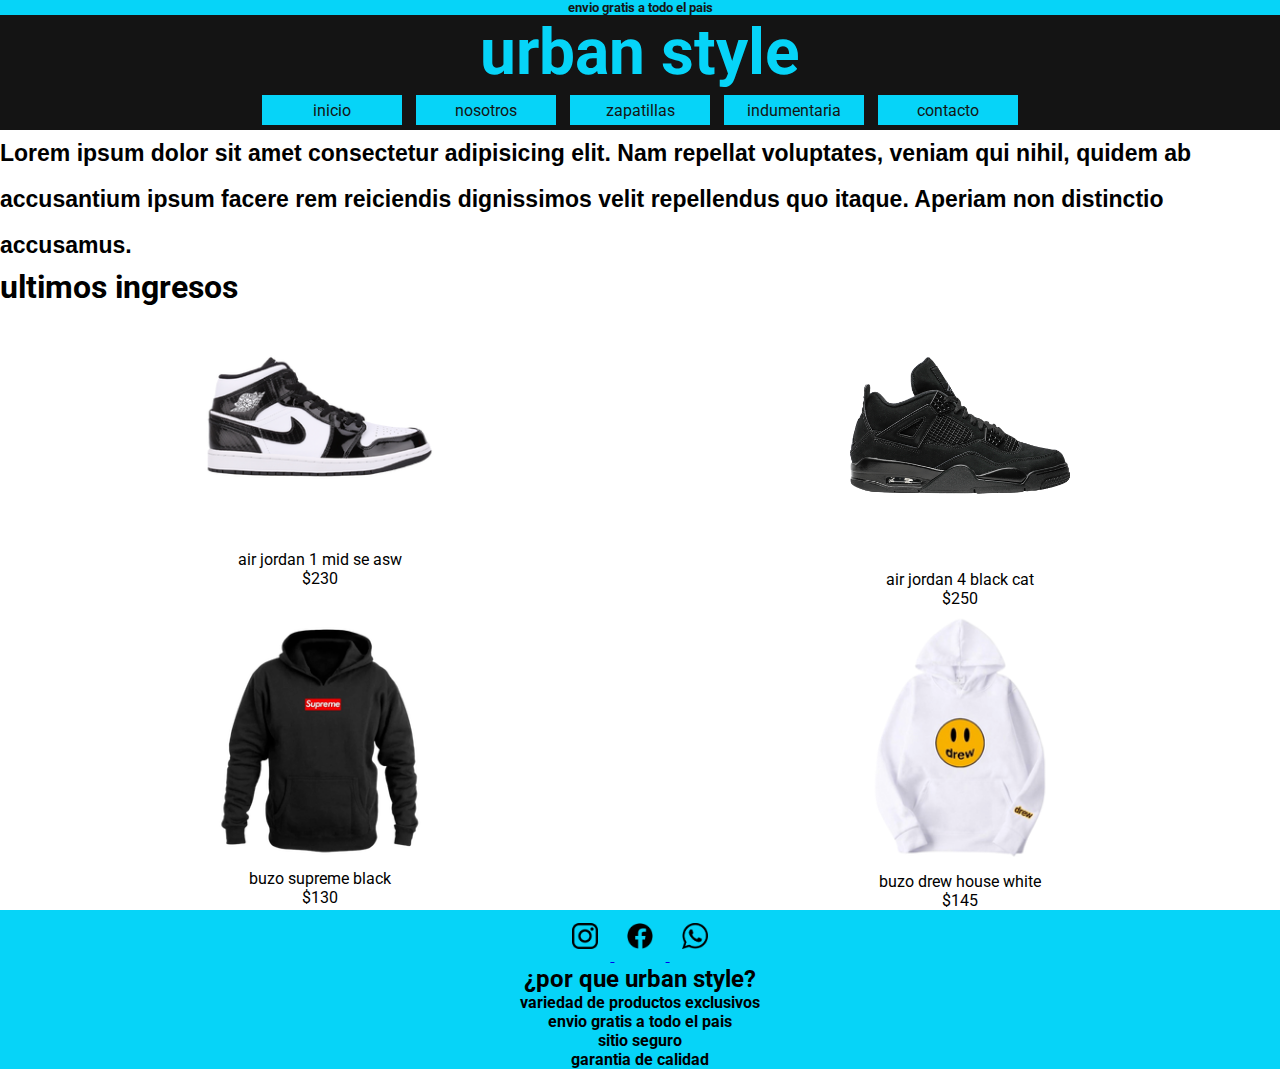
<file: index.html>
<!DOCTYPE html>
<html lang="es">
<head>
    <meta charset="UTF-8">
    <meta http-equiv="X-UA-Compatible" content="IE=edge">
    <meta name="viewport" content="width=device-width, initial-scale=1.0">
    <title>urban style</title>
    <link rel="shortcut icon" href="favicon.ico">
    <link href="https://cdn.jsdelivr.net/npm/bootstrap@5.0.2/dist/css/bootstrap.min.css" rel="stylesheet" integrity="sha384-EVSTQN3/azprG1Anm3QDgpJLIm9Nao0Yz1ztcQTwFspd3yD65VohhpuuCOmLASjC" crossorigin="anonymous">
    <link rel="stylesheet" href="./css/estilos.css">
    <link rel="stylesheet" href="https://cdnjs.cloudflare.com/ajax/libs/animate.css/4.1.1/animate.min.css"/>
</head>
<body class="body">
    <header class="encabezado">
        <h5 class="subtitulo">envio gratis a todo el pais</h5>
        <h1 class="encabezadoH1">urban style</h1>
        <nav>
            <div> 
                <a class="navegacionA" href="#">inicio</a>  
                <a class="navegacionA" href="./paginas/nosotros.html">nosotros</a>        
                <a class="navegacionA" href="./paginas/zapatillas.html">zapatillas</a>    
                <a class="navegacionA" href="./paginas/indumentaria.html">indumentaria</a>
                <a class="navegacionA" href="./paginas/contacto.html">contacto</a>
            </div>            
        </nav>
    </header>
    <main>
     <section class="parrafos"> 
    <!--aca va a ver unos breves parrafos de lo que podes encontrar en el sitio web-->
    <p>Lorem ipsum dolor sit amet consectetur adipisicing elit. Nam repellat voluptates, veniam qui nihil, quidem ab accusantium ipsum facere rem reiciendis dignissimos velit repellendus quo itaque. Aperiam non distinctio accusamus.</p> 
     </section>
    <h1>ultimos ingresos</h1>
       <section class="imagenesIndex">
        <div class="imagenesIngresos">
           <img src="./imagenes/NI_DD1649-001-1-removebg-preview.png" alt="zapatilla air jordan 1 mid se asw" width="240"                                                                                        >
           <p>air jordan 1 mid se asw</p>
           <p>$230</p>
        </div>
        <div class="imagenesIngresos">
           <img src="./imagenes/529535_00.pngimg2-removebg-preview.png" alt="zapatilla air jordan 4 black cat " width="260"                                                                                      >
           <p>air jordan 4 black cat</p>
           <p>$250</p>
        </div>
        <div class="imagenesIngresos">
           <img src="./imagenes/D_NQ_NP_960443-MLA50613965481_072022-Wimg3-removebg-preview.png" alt="buzo supreme negro" width="220"                                                                        >
           <p>buzo supreme black</p>
           <p>$130</p>
        </div>
        <div class="imagenesIngresos">
           <img src="./imagenes/189d9ab7c6f2abfb675911d1ffbe4f63img4-removebg-preview.png" alt="buzo drew house blanco" width="260"                                                                         >
           <p>buzo drew house white</p> 
           <p>$145</p>
        </div> 
       </section>
    </main>
    <footer class="pieDePagina">
      <div class="logos">
         <a href="https://www.instagram.com/" target="_blank"                                         >
             <img class="logoRedes" src="./imagenes/logo instagram.png" alt="instagram"               > 
         </a>
         <a href="https://www.facebook.com/" target="_blank"                                          >
             <img class="logoRedes" src="./imagenes/2175193.png" alt="facebook"                       >
         </a>
         <a href=" https://www.whatsapp.com/?lang=es" target="_blank"                                 >
             <img class="logoRedes" src="./imagenes/logo_whatsapp-removebg-preview.png" alt="whatsapp">
         </a>
      </div>
        <h2>¿por que urban style?</h2>
        <ul>variedad de productos exclusivos</ul>
        <ul>envio gratis a todo el pais</ul>
        <ul>sitio seguro</ul>
        <ul>garantia de calidad</ul>
    </footer>
    <script src="https://cdn.jsdelivr.net/npm/bootstrap@5.0.2/dist/js/bootstrap.bundle.min.js" integrity="sha384-MrcW6ZMFYlzcLA8Nl+NtUVF0sA7MsXsP1UyJoMp4YLEuNSfAP+JcXn/tWtIaxVXM" crossorigin="anonymous"></script>
</body>
</html>
</file>
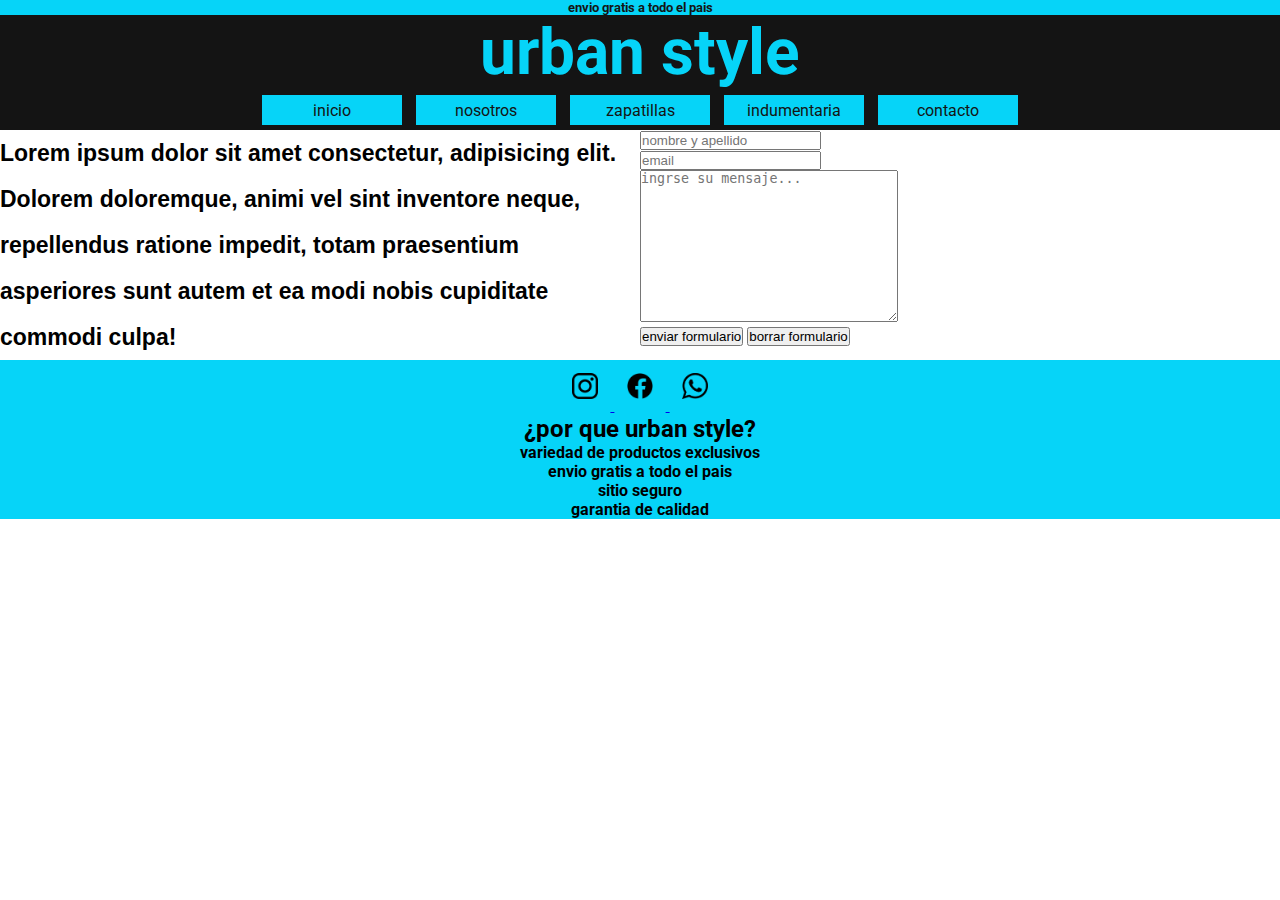
<file: paginas/contacto.html>
<!DOCTYPE html>
<html lang="es">
<head>
    <meta charset="UTF-8">
    <meta http-equiv="X-UA-Compatible" content="IE=edge">
    <meta name="viewport" content="width=device-width, initial-scale=1.0">
    <title>contacto</title>
    <link rel="shortcut icon" href="favicon.ico">
    <link href="https://cdn.jsdelivr.net/npm/bootstrap@5.0.2/dist/css/bootstrap.min.css" rel="stylesheet" integrity="sha384-EVSTQN3/azprG1Anm3QDgpJLIm9Nao0Yz1ztcQTwFspd3yD65VohhpuuCOmLASjC" crossorigin="anonymous">
    <link rel="stylesheet" href="../css/estilos.css">
    <link rel="stylesheet" href="https://cdnjs.cloudflare.com/ajax/libs/animate.css/4.1.1/animate.min.css"/>
</head>
<body class="body">
    <header class="encabezado">
        <h5 class="subtitulo">envio gratis a todo el pais</h5>
        <h1 class="encabezadoH1">urban style</h1>
        <nav>
            <div>
                <a class="navegacionA" href="../index.html">inicio</a>            
                <a class="navegacionA" href="./nosotros.html">nosotros</a>        
                <a class="navegacionA" href="./zapatillas.html">zapatillas</a>    
                <a class="navegacionA" href="./indumentaria.html">indumentaria</a>
                <a class="navegacionA" href="#">contacto</a>                      
            </div>
        </nav>
    </header>
    <main class="contacto">
      <section class="parrafos">
    <p>Lorem ipsum dolor sit amet consectetur, adipisicing elit. Dolorem doloremque, animi vel sint inventore neque, repellendus ratione impedit, totam praesentium asperiores sunt autem et ea modi nobis cupiditate commodi culpa!</p><!--parrafo explicando para que nos puede dejar un mensaje el publico, sobre alguna duda que tengan-->
      </section>
      <section>
        <form action="">
            <div>
                <input type="text" placeholder="nombre y apellido" required>
            </div>
            <div>
                <input type="email" placeholder="email"required>
            </div>
            <div>
                <textarea name="" id="" cols="30" rows="10" placeholder="ingrse su mensaje..." ></textarea>
            </div>
            <div>
                <input type="submit" value="enviar formulario">
                <input type="reset" value="borrar formulario">
            </div>
        </form>
      </section>
    </main>
    <footer class="pieDePagina">
        <div class="logos">
            <a href="https://www.instagram.com/" target="_blank"                                          >
               <img class="logoRedes" src="../imagenes/logo instagram.png" alt="instagram"                > 
            </a>
            <a href="https://www.facebook.com/" target="_blank"                                           >
                <img class="logoRedes" src="../imagenes/2175193.png" alt="facebook"                       >
            </a>
            <a href=" https://www.whatsapp.com/?lang=es" target="_blank"                                  >
                <img class="logoRedes" src="../imagenes/logo_whatsapp-removebg-preview.png" alt="whatsapp">
            </a>
        </div>     
        <h2>¿por que urban style?</h2>
        <ul>variedad de productos exclusivos</ul>
        <ul>envio gratis a todo el pais</ul>
        <ul>sitio seguro</ul>
        <ul>garantia de calidad</ul> <!--el footer de contacto esta en la mitad de pantalla pero va a estar abajo porque ahora le falta contenido-->
    </footer>
    <script src="https://cdn.jsdelivr.net/npm/bootstrap@5.0.2/dist/js/bootstrap.bundle.min.js" integrity="sha384-MrcW6ZMFYlzcLA8Nl+NtUVF0sA7MsXsP1UyJoMp4YLEuNSfAP+JcXn/tWtIaxVXM" crossorigin="anonymous"></script>
</body>
</html>
</file>
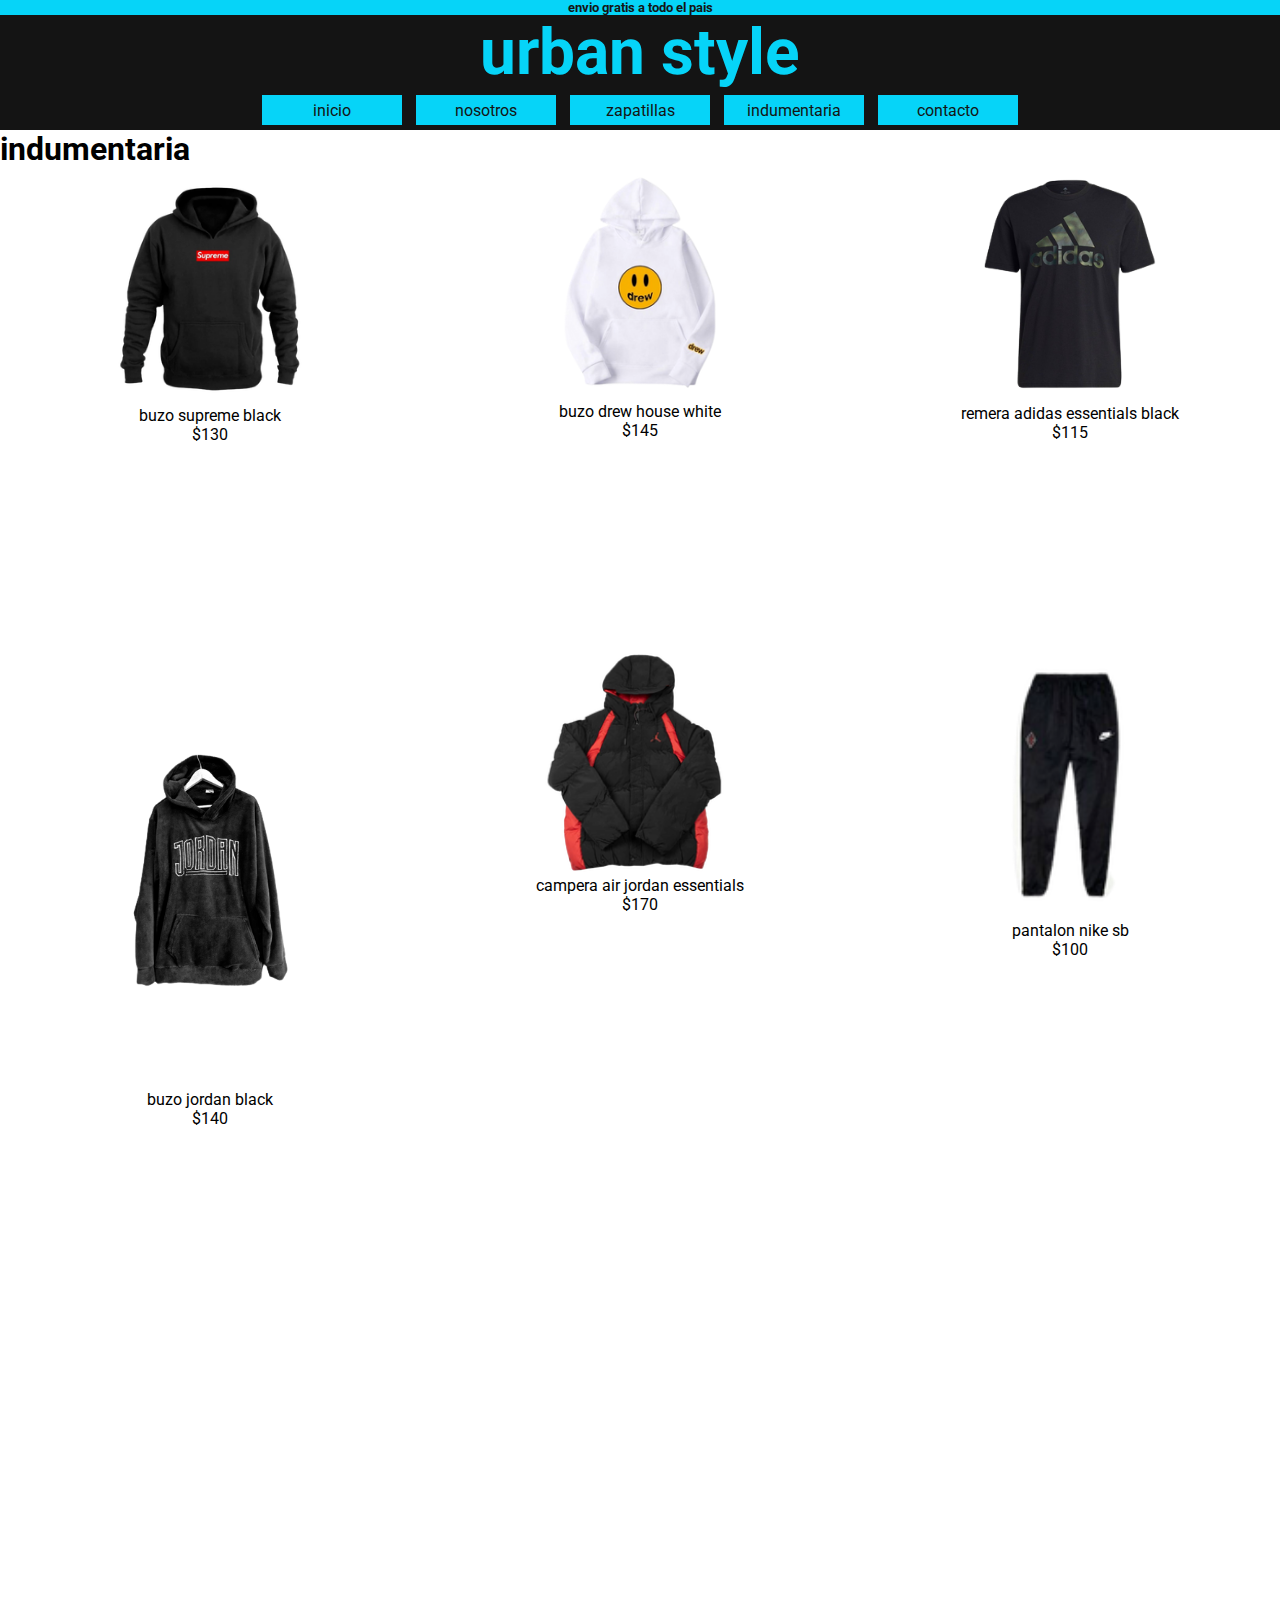
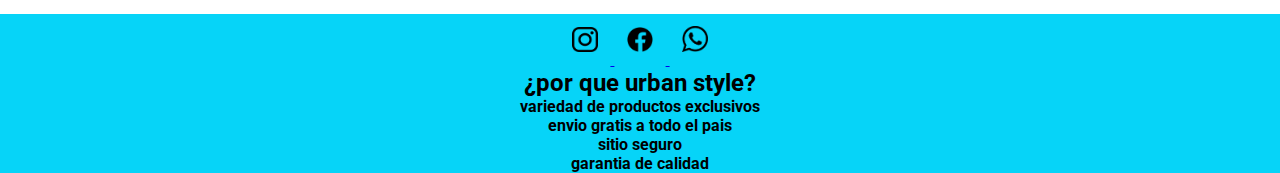
<file: paginas/indumentaria.html>
<!DOCTYPE html>
<html lang="es">
<head>
    <meta charset="UTF-8">
    <meta http-equiv="X-UA-Compatible" content="IE=edge">
    <meta name="viewport" content="width=device-width, initial-scale=1.0">
    <title>indumentaria</title>
    <link rel="shortcut icon" href="favicon.ico">
    <link href="https://cdn.jsdelivr.net/npm/bootstrap@5.0.2/dist/css/bootstrap.min.css" rel="stylesheet" integrity="sha384-EVSTQN3/azprG1Anm3QDgpJLIm9Nao0Yz1ztcQTwFspd3yD65VohhpuuCOmLASjC" crossorigin="anonymous">
    <link rel="stylesheet" href="../css/estilos.css">
    <link rel="stylesheet" href="https://cdnjs.cloudflare.com/ajax/libs/animate.css/4.1.1/animate.min.css"/>
</head>
<body class="body">
    <header class="encabezado">
        <h5 class="subtitulo">envio gratis a todo el pais</h5>
        <h1 class="encabezadoH1">urban style</h1>
        <nav>
            <div>
                <a class="navegacionA" href="../index.html">inicio</a>        
                <a class="navegacionA" href="./nosotros.html">nosotros</a>    
                <a class="navegacionA" href="./zapatillas.html">zapatillas</a>
                <a class="navegacionA" href="#">indumentaria</a>              
                <a class="navegacionA" href="./contacto.html">contacto</a>
            </div>  
        </nav>
    </header>
    <main>
     <h1>indumentaria</h1>
       <section class="imagenesIndumentaria">
        <div class="ropa">
           <img src="../imagenes/D_NQ_NP_960443-MLA50613965481_072022-Wimg3-removebg-preview.png" alt="buzo supreme negro" width="200"                                                                         >
           <p>buzo supreme black</p>
           <p>$130</p>
        </div>
        <div class="ropa">
           <img src="../imagenes/189d9ab7c6f2abfb675911d1ffbe4f63img4-removebg-preview.png" alt="buzo drew house blanco" width="230"                                                                          >
           <p>buzo drew house white</p>
           <p>$145</p>
        </div>
        <div class="ropa">
           <img src="../imagenes/remeraadidas_essentials_negraimg11-removebg-preview.png" alt="remera adidas essentials negra" width="190"                                                                      >
           <p>remera adidas essentials black</p>
           <p>$115</p>
        </div>
        <div class="ropa">
           <img src="../imagenes/c2f0bde3bd6a1ac52a9b809ec6ffa1237img12-removebg-preview.png" alt="buzo jordan black" width="200"                                                                                 >
           <p>buzo jordan black</p>
           <p>$140</p>
        </div>
        <div class="ropa">
           <img src="../imagenes/ONENESS_0015_AIR-JORDANimg13-removebg-preview.png" alt="campera air jordan essentials" width="300"                                                                           >
           <p>campera air jordan essentials</p>
           <p>$170</p>
        </div>
        <div class="ropa">
           <img src="../imagenes/s-l300img14-removebg-preview.png" alt="pantalon nike negro" width="220"     >
           <p>pantalon nike sb</p>
           <p>$100</p>
        </div> 
       </section><!--debajo de cada imagen estara el nombre del articulo y su precio-->
    </main>
    <footer class="pieDePagina" >
      <div class="logos">
          <a href="https://www.instagram.com/" target="_blank"                                          >
              <img class="logoRedes" src="../imagenes/logo instagram.png" alt="instagram"               > 
          </a>
          <a href="https://www.facebook.com/" target="_blank"                                           >
              <img class="logoRedes" src="../imagenes/2175193.png" alt="facebook"                       >
          </a>
          <a href=" https://www.whatsapp.com/?lang=es" target="_blank"                                  >
              <img class="logoRedes" src="../imagenes/logo_whatsapp-removebg-preview.png" alt="whatsapp">
          </a> 
      </div>     
        <h2>¿por que urban style?</h2>
        <ul>variedad de productos exclusivos</ul>
        <ul>envio gratis a todo el pais</ul>
        <ul>sitio seguro</ul>
        <ul>garantia de calidad</ul>
    </footer> 
    <script src="https://cdn.jsdelivr.net/npm/bootstrap@5.0.2/dist/js/bootstrap.bundle.min.js" integrity="sha384-MrcW6ZMFYlzcLA8Nl+NtUVF0sA7MsXsP1UyJoMp4YLEuNSfAP+JcXn/tWtIaxVXM" crossorigin="anonymous"></script> 
</body>
</html>
</file>
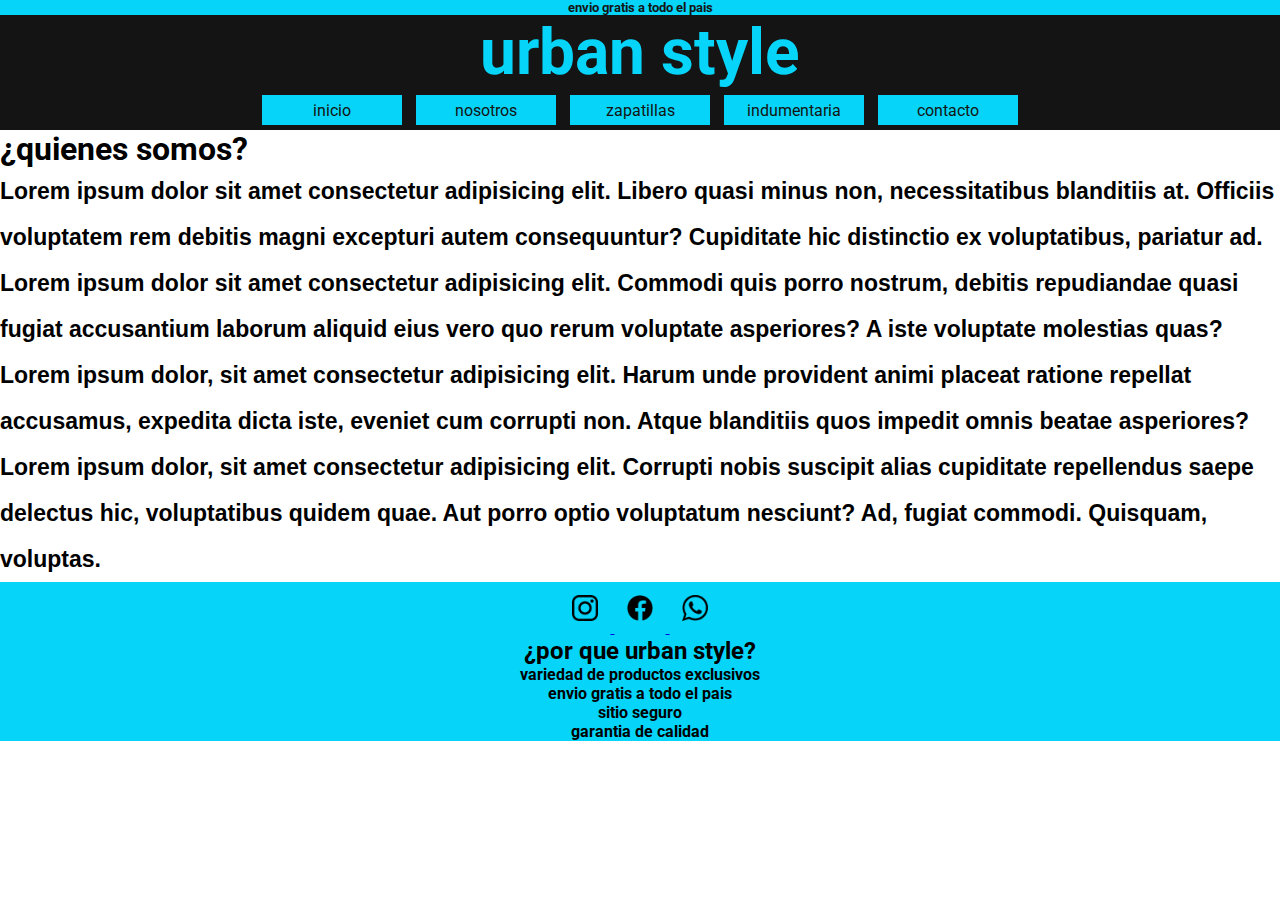
<file: paginas/nosotros.html>
<!DOCTYPE html>
<html lang="es">
<head>
    <meta charset="UTF-8">
    <meta http-equiv="X-UA-Compatible" content="IE=edge">
    <meta name="viewport" content="width=device-width, initial-scale=1.0">
    <title>nosotros</title>
    <link rel="shortcut icon" href="favicon.ico">
    <link href="https://cdn.jsdelivr.net/npm/bootstrap@5.0.2/dist/css/bootstrap.min.css" rel="stylesheet" integrity="sha384-EVSTQN3/azprG1Anm3QDgpJLIm9Nao0Yz1ztcQTwFspd3yD65VohhpuuCOmLASjC" crossorigin="anonymous">
    <link rel="stylesheet" href="../css/estilos.css">
    <link rel="stylesheet" href="https://cdnjs.cloudflare.com/ajax/libs/animate.css/4.1.1/animate.min.css"/>
</head>
<body class="body">
    <header class="encabezado">
        <h5 class="subtitulo">envio gratis a todo el pais</h5>
        <h1 class="encabezadoH1">urban style</h1>
        <nav>
            <div>
                <a class="navegacionA" href="../index.html">inicio</a>            
                <a class="navegacionA" href="#">nosotros</a>                      
                <a class="navegacionA" href="./zapatillas.html">zapatillas</a>    
                <a class="navegacionA" href="./indumentaria.html">indumentaria</a>
                <a class="navegacionA" href="./contacto.html">contacto</a>  
            </div>          
        </nav>
    </header>
    <main>
     <h1>¿quienes somos?</h1>
       <section class="parrafos">
         <p>Lorem ipsum dolor sit amet consectetur adipisicing elit. Libero quasi minus non, necessitatibus blanditiis at. Officiis voluptatem rem debitis magni excepturi autem consequuntur? Cupiditate hic distinctio ex voluptatibus, pariatur ad.
         Lorem ipsum dolor sit amet consectetur adipisicing elit. Commodi quis porro nostrum, debitis repudiandae quasi fugiat accusantium laborum aliquid eius vero quo rerum voluptate asperiores? A iste voluptate molestias quas?Lorem ipsum dolor, sit amet consectetur adipisicing elit. Harum unde provident animi placeat ratione repellat accusamus, expedita dicta iste, eveniet cum corrupti non. Atque blanditiis quos impedit omnis beatae asperiores?Lorem ipsum dolor, sit amet consectetur adipisicing elit. Corrupti nobis suscipit alias cupiditate repellendus saepe delectus hic, voluptatibus quidem quae. Aut porro optio voluptatum nesciunt? Ad, fugiat commodi. Quisquam, voluptas.   
         </p> <!--se cuenta quienes somos,como empezo y que queremos para nuestro futuro en la tienda-->
       </section>
    </main>
    <footer class="pieDePagina">
        <div class="logos">
            <a href="https://www.instagram.com/" target="_blank"                                          >
                <img class="logoRedes" src="../imagenes/logo instagram.png" alt="instagram"               > 
            </a>
            <a href="https://www.facebook.com/" target="_blank"                                           >
                <img class="logoRedes" src="../imagenes/2175193.png" alt="facebook"                       >
            </a>
            <a href=" https://www.whatsapp.com/?lang=es" target="_blank"                                  >
                <img class="logoRedes" src="../imagenes/logo_whatsapp-removebg-preview.png" alt="whatsapp">
            </a> 
        </div>    
        <h2>¿por que urban style?</h2>
        <ul>variedad de productos exclusivos</ul>
        <ul>envio gratis a todo el pais</ul>
        <ul>sitio seguro</ul>
        <ul>garantia de calidad</ul>   
    </footer>
    <script src="https://cdn.jsdelivr.net/npm/bootstrap@5.0.2/dist/js/bootstrap.bundle.min.js" integrity="sha384-MrcW6ZMFYlzcLA8Nl+NtUVF0sA7MsXsP1UyJoMp4YLEuNSfAP+JcXn/tWtIaxVXM" crossorigin="anonymous"></script>
</body>
</html>
</file>
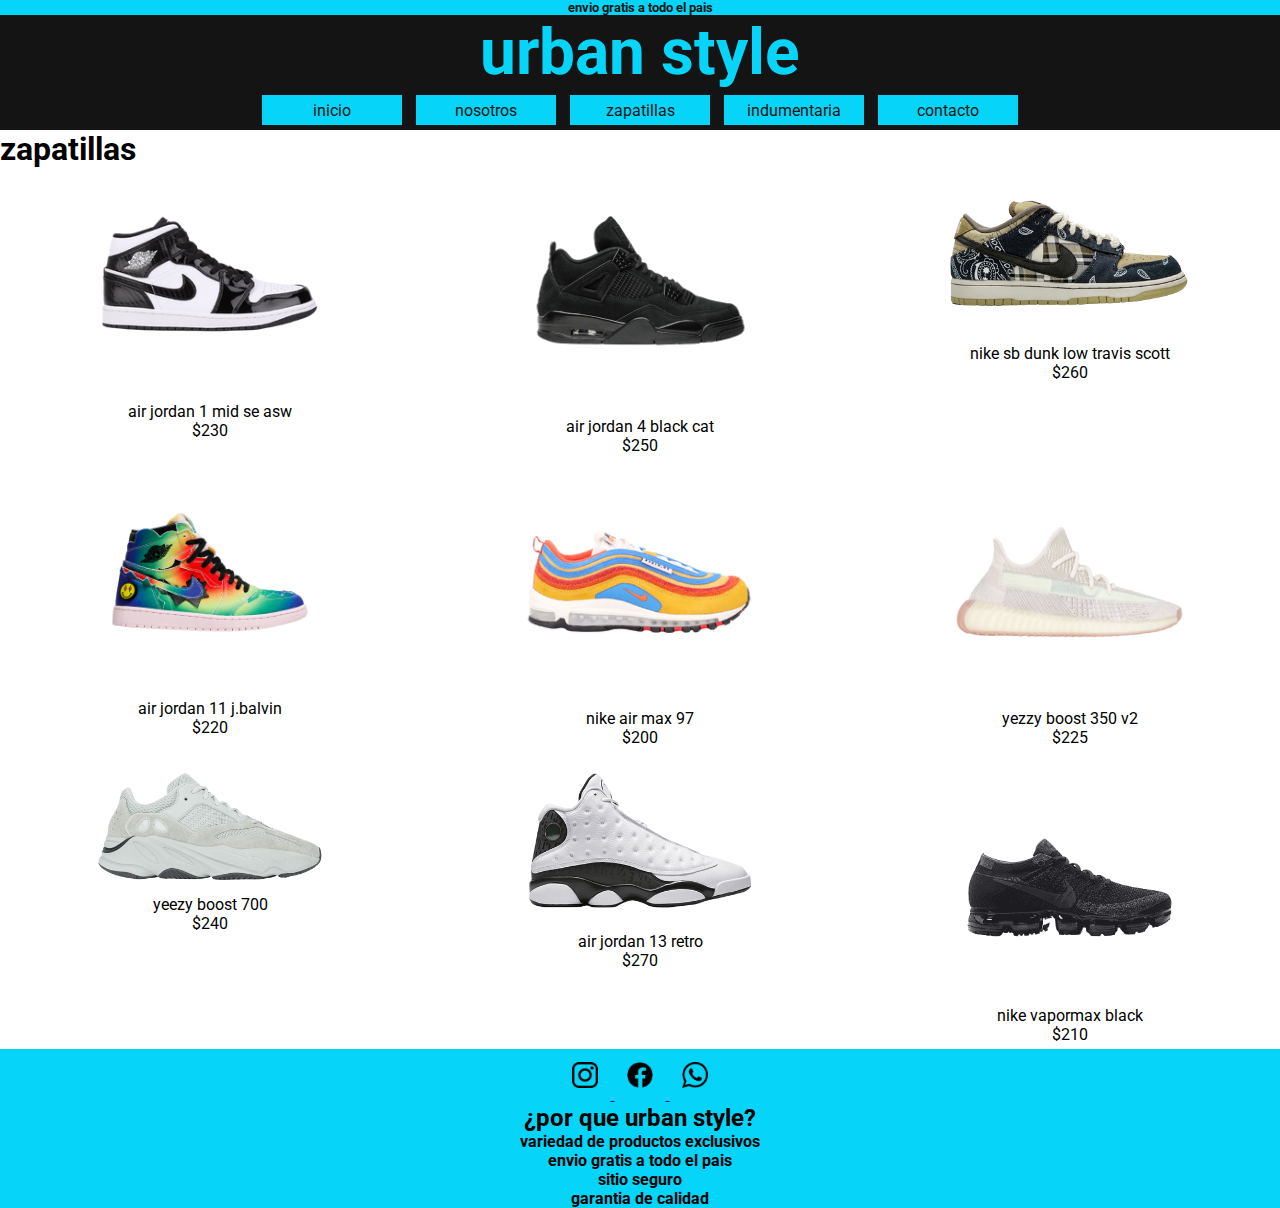
<file: paginas/zapatillas.html>
<!DOCTYPE html>
<html lang="es">
<head>
    <meta charset="UTF-8">
    <meta http-equiv="X-UA-Compatible" content="IE=edge">
    <meta name="viewport" content="width=device-width, initial-scale=1.0">
    <title>zapatillas</title>
    <link rel="shortcut icon" href="favicon.ico">
    <link href="https://cdn.jsdelivr.net/npm/bootstrap@5.0.2/dist/css/bootstrap.min.css" rel="stylesheet" integrity="sha384-EVSTQN3/azprG1Anm3QDgpJLIm9Nao0Yz1ztcQTwFspd3yD65VohhpuuCOmLASjC" crossorigin="anonymous">
    <link rel="stylesheet" href="../css/estilos.css">
    <link rel="stylesheet" href="https://cdnjs.cloudflare.com/ajax/libs/animate.css/4.1.1/animate.min.css"/>
</head>
<body class="body">
    <header class="encabezado">
        <h5 class="subtitulo">envio gratis a todo el pais</h5>
        <h1 class="encabezadoH1">urban style</h1>
        <nav>
            <div>
                <a class="navegacionA" href="../index.html">inicio</a>            
                <a class="navegacionA" href="./nosotros.html">nosotros</a>        
                <a class="navegacionA" href="#">zapatillas</a>                    
                <a class="navegacionA" href="./indumentaria.html">indumentaria</a>
                <a class="navegacionA" href="./contacto.html">contacto</a> 
            </div>           
        </nav>
    </header>
    <main>
      <h1>zapatillas</h1>
       <section class=zapatillasImagenes> 
            <div class="zapatillas">
               <img src="../imagenes/NI_DD1649-001-1-removebg-preview.png" alt="zapatilla air jordan 1 mid se asw" width="230"                                                                               >
               <p>air jordan 1 mid se asw</p>
               <p>$230</p>
            </div>
            <div class="zapatillas">
               <img src="../imagenes/529535_00.pngimg2-removebg-preview.png" alt="zapatilla air jordan 4 black cat " width="245"                                                                              >
             <p>air jordan 4 black cat</p>
             <p>$250</p>
            </div>
            <div class="zapatillas">
               <img src="../imagenes/nike_sb_travis_scottimg5-removebg-preview.png" alt="zapatilla nike sb dunk low travis scott"  width="240"                                                                                    >
               <p>nike sb dunk low travis scott</p>
               <p>$260</p>
            </div>
            <div class="zapatillas">
               <img src="../imagenes/jordan j.balvin.png" alt="zapatilla air jordan 1 j.balvin" width="230"                                                                                    >
               <p>air jordan 11 j.balvin</p>
               <p>$220</p>
            </div>
            <div class="zapatillas">
               <img src="../imagenes/NI_DH1085-700-1img7-removebg-preview.png" alt="zapatilla nike air max 97" width="240"                                                                                    >
               <p>nike air max 97</p>
               <p>$200</p>
            </div>
            <div class="zapatillas">
               <img src="../imagenes/5ea739b46a3c5-506786-500x500img8-removebg-preview.png" alt="zapatilla yeezy boost 350 v2" width="240"                                                                                    >
               <p>yezzy boost 350 v2</p>
               <p>$225</p>
            </div>
            <div class="zapatillas">
               <img src="../imagenes/124-1243759_yeezy-700-salt-pngimg9-removebg-preview.png" alt="zapatilla yeezy boost 700" width="240"                                                                                    >
               <p>yeezy boost 700</p>
               <p>$240</p>
            </div>
            <div class="zapatillas">
               <img src="../imagenes/289-2898365_air-jordan-13-retroimg10-removebg-preview.png" alt="zapatilla air jordan 13 retro" width="240"                                                                                    >
               <p>air jordan 13 retro</p>
               <p>$270</p>
            </div>
            <div class="zapatillas">
                <img src="../imagenes/png-clipart-nike-air-vapormax-2-men.img15-removebg-preview (1).png" alt="zapatilla nike vapormax negra" width="240"                                              >
                <p>nike vapormax black</p>
                <p>$210</p>
            </div>
       </section>
    </main>
    <footer class="pieDePagina">
      <div class="logos">
         <a href="https://www.instagram.com/" target="_blank"                                          >
             <img class="logoRedes" src="../imagenes/logo instagram.png" alt="instagram"               > 
         </a>
         <a href="https://www.facebook.com/" target="_blank"                                           >
             <img class="logoRedes" src="../imagenes/2175193.png" alt="facebook"                       >
        </a>
        <a href=" https://www.whatsapp.com/?lang=es" target="_blank"                                   >
             <img class="logoRedes" src="../imagenes/logo_whatsapp-removebg-preview.png" alt="whatsapp">
        </a> 
      </div>
        <h2>¿por que urban style?</h2>
        <ul>variedad de productos exclusivos</ul>
        <ul>envio gratis a todo el pais</ul>
        <ul>sitio seguro</ul>
        <ul>garantia de calidad</ul>
    </footer>
    <script src="https://cdn.jsdelivr.net/npm/bootstrap@5.0.2/dist/js/bootstrap.bundle.min.js" integrity="sha384-MrcW6ZMFYlzcLA8Nl+NtUVF0sA7MsXsP1UyJoMp4YLEuNSfAP+JcXn/tWtIaxVXM" crossorigin="anonymous"></script>     
</body>
</html>
</file>
<file: css/estilos.css>
@import url('https://fonts.googleapis.com/css2?family=Roboto&display=swap');
*{
    margin:0;
    padding:0;
    box-sizing: border-box;
}

.body{
    background-color:#ffffff;
    width:100%;
    height:100vh;
    font-family: 'Roboto', sans-serif;
}
.encabezado{
   background-color: #141414 ;
   /* color: #06d4f8 ;*/
    text-align: center;
}
.subtitulo{
    background-color: #06d4f8;
    color: #141414;
}
.encabezadoH1{
    background-color: #141414;
    color: #06d4f8;
    font-size:400%
}
.navegacionA{
    list-style-type:none;
    text-decoration:none;
    background-color:#06d4f8 ;
    color: #141414 ;
    width:140px ;
    height:30px ;
    display: inline-block;
    padding:5px ;
    margin:5px ;
    align-content: center;
    
}
.parrafos{
   font-size:23px;
   font-weight:bold;
   font-family:sans-serif ;
   line-height:2;
}
.imagenesIndex{
    display: grid;
    grid-template-columns:1fr 1fr;
    grid-template-rows:1fr 1fr;
    /*display: flex;
    flex-direction: row;
    flex-wrap: wrap;
    justify-content: space-around;*/
}
.imagenesIngresos{
    text-align: center;
}
.zapatillasImagenes{
    display: grid;
    grid-template-columns:1fr 1fr 1fr;
    grid-template-rows:1fr 1fr 1fr;
    grid-gap:10px;
    /*display: flex;
    flex-direction: row;
    flex-wrap: wrap;
    justify-content: space-around;*/
}
.zapatillas{
    text-align: center;
}
.imagenesIndumentaria{
    display: grid;
    grid-template-columns:1fr 1fr 1fr;
    grid-template-rows:1fr 1fr 1fr;
    grid-gap:10px;
    /*display: flex;
    flex-direction: row;
    flex-wrap: wrap;
    justify-content: space-around;*/ 
}
.ropa{
    text-align: center;
}
.contacto{
    display: grid;
    grid-template-columns:1fr 1fr ;
}
.pieDePagina{
    background-color:#06d4f8;
    font-weight: bold;
    text-align:center;
}
 .logos{
    text-align:center;
   /* transition:all .4s ease-in-out ;*/
} 
.logoRedes{
  width:2% ;
  margin:1% ;
}
.logoRedes:hover{
    transform: scale(2,2);
    transition:2s ;
}
</file>
